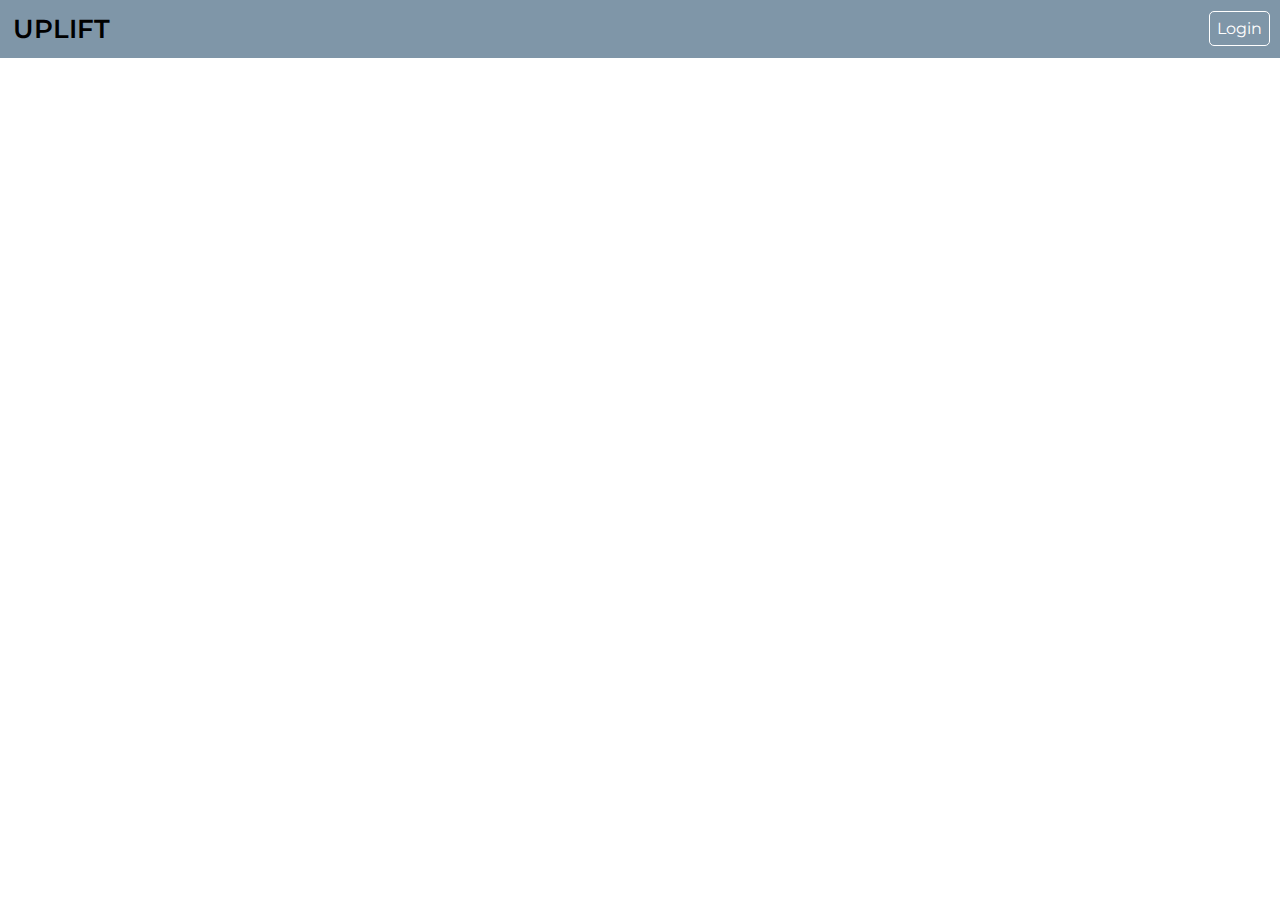
<file: index.html>
<!DOCTYPE html>
<html>
  <head>
    <title>Uplift</title>
    <link rel="stylesheet" href="css/style.css">
    <link href="https://fonts.googleapis.com/css?family=Montserrat:300" rel="stylesheet">
  </head>

  <body>
    <div id="title">UPLIFT</div>
    <nav>
      <div id="login" class="navBut"><a href="login.html">Login</a></div>
    </nav>
  </body>
</html>
</file>
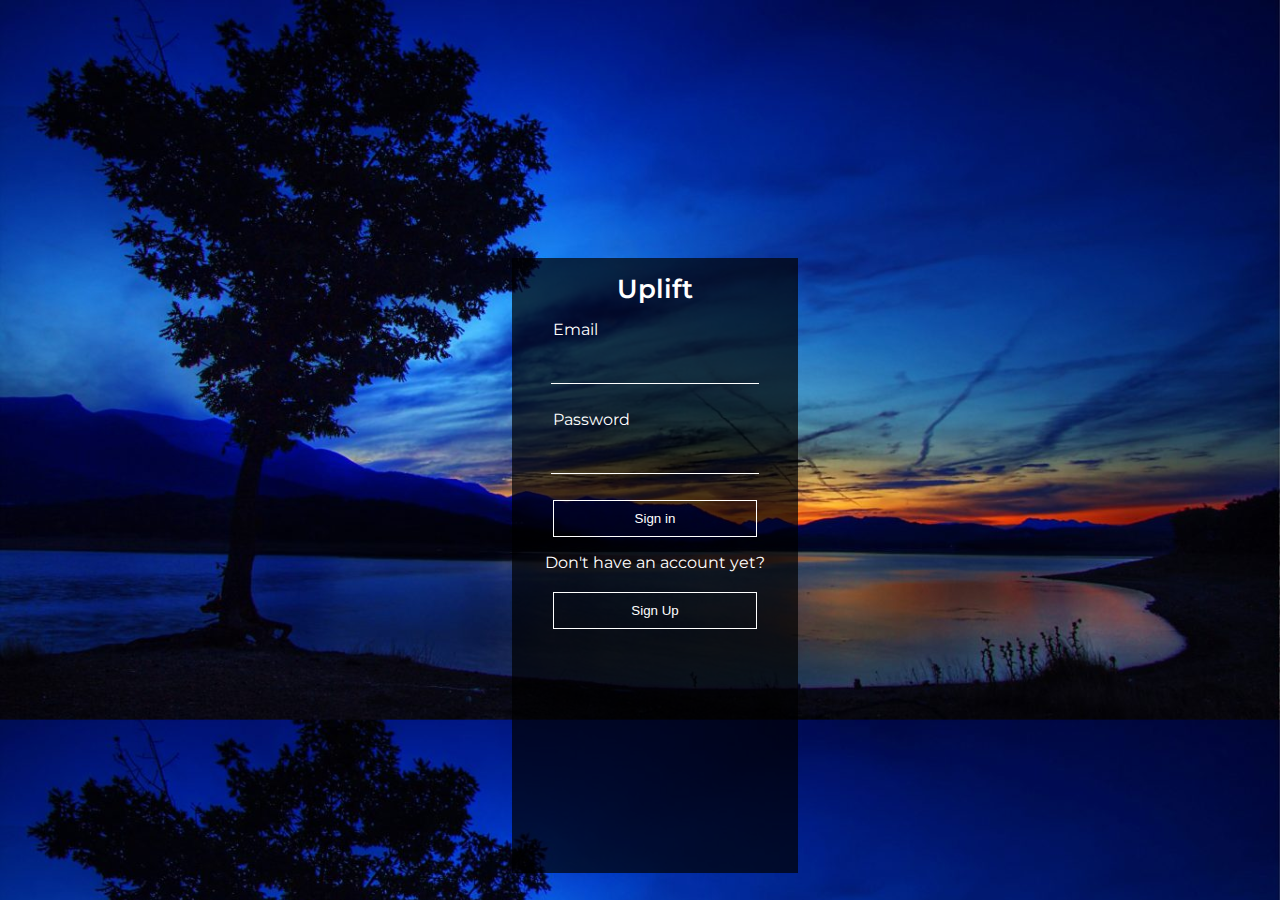
<file: login.html>
<!DOCTYPE html>
<html>
	<head>
		<title>Uplift | Sign In</title>
		<link rel="stylesheet" href="css/loginpageStyle.css">
    <link href="https://fonts.googleapis.com/css?family=Montserrat:300" rel="stylesheet">
	</head>

	<body>
		<div id="signinBox">
			<form id="signinForm">
				<center><div id="title">Uplift</div></center>
				<p>
					<label for="email">Email</label><br>
					<center>
						<input type="email" id="email" class="validate">
					</center>
				</p>

				<p>
					<label for="password">Password</label><br>
					<center>
						<input type="password" id="password" class="validate">
					</center>
				</p>
			</form>
			<center>
				<button id="signin">Sign in</button>
				<div>
					<p class="sign-up">Don't have an account yet?
						<a href="./signup.html">
							<button id="goToSignupPage">Sign Up</button>
						</a>
					</p>
				</div>
			</center>
		</div>

	</body>
</html>
</file>
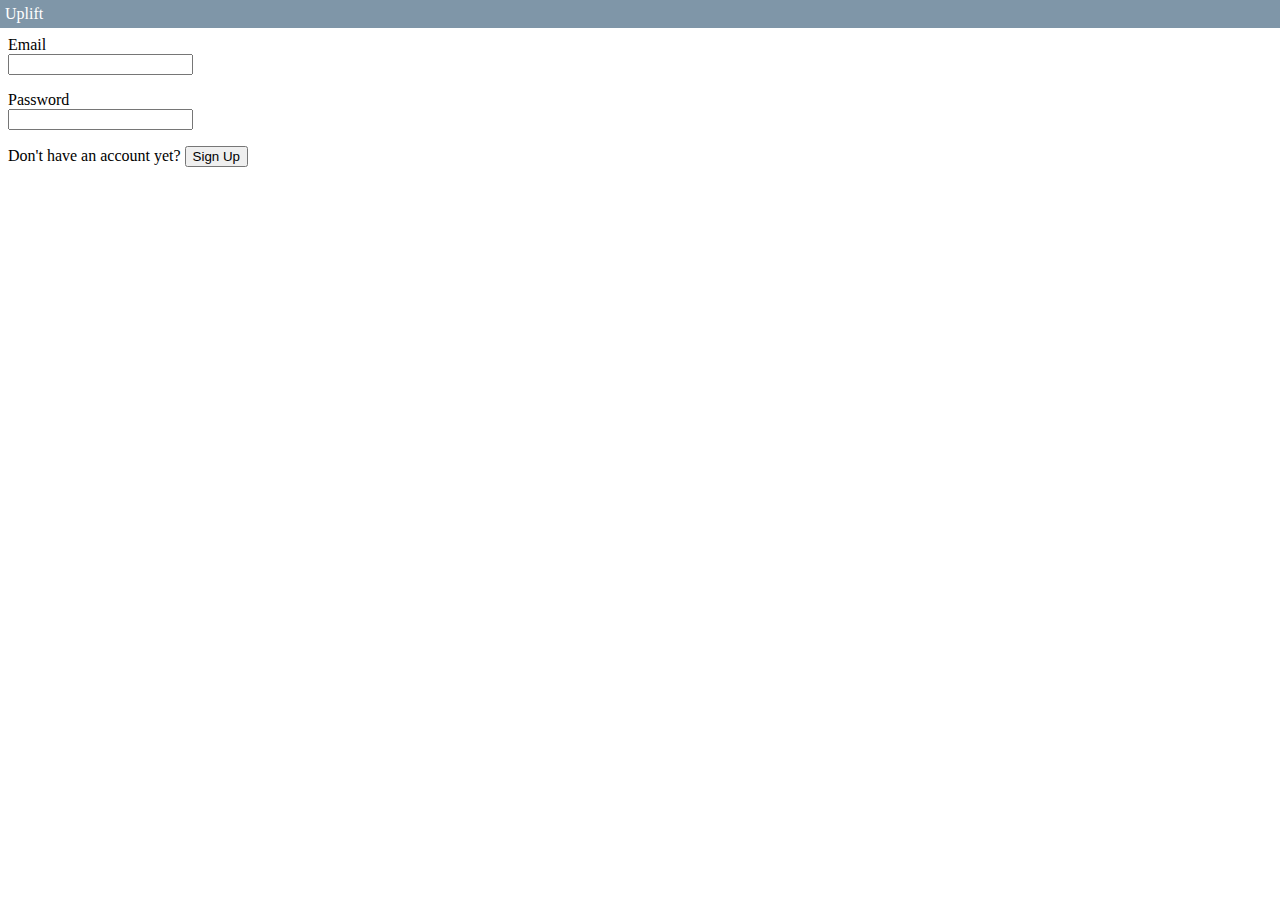
<file: signin.html>
<!DOCTYPE html>
<html>
	<head>
		<title>Uplift | Sign In</title>

	</head>

	<body>
		<header style="background-color: #7f96a8; color: #ffffff; margin: -8px; padding: 5px;">Uplift</header>
		
		<form id="signin">

			<p>
				<label for="email">Email</label><br>
				<input type="email" id="email" class="validate">
			</p>
			
			<p>
				<label for="password">Password</label><br>
				<input type="password" id="password" class="validate">
			</p>

		</form>
		
		<div>
			<p class="sign-up">Don't have an account yet? <a href="./signup.html"><button>Sign Up</button></a></p>
		</div>
		
	</body>
</html>
</file>
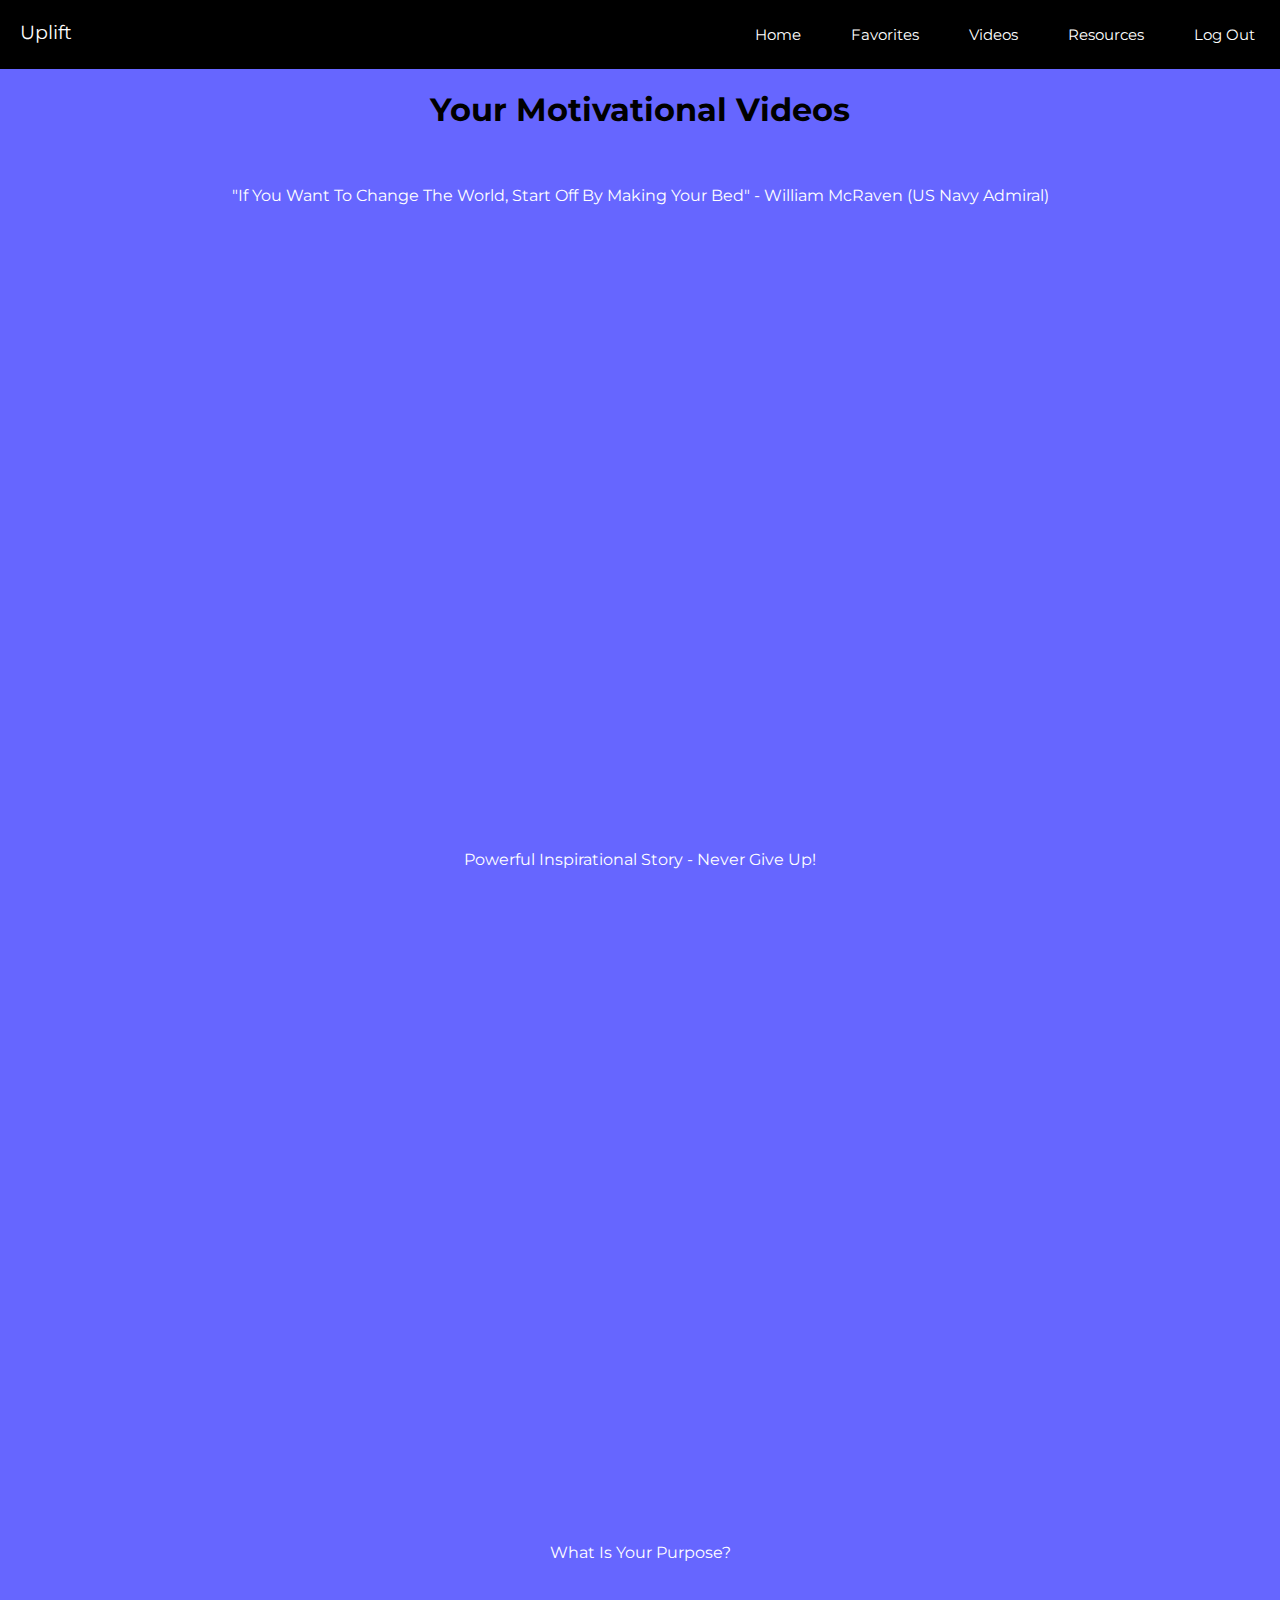
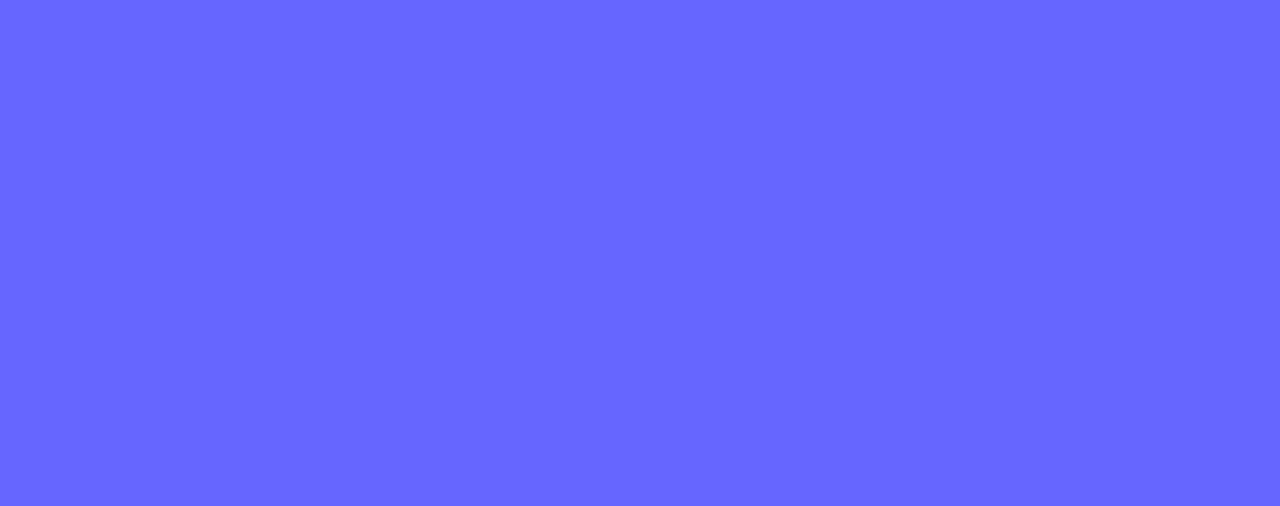
<file: videos.html>
<!DOCTYPE html>
<html>

<head>
  <title>Videos</title>
  <link rel="stylesheet" href="css/homepageStyle.css">
  <link href="https://fonts.googleapis.com/css?family=Montserrat:300" rel="stylesheet">
</head>

<body background = "https://i.ytimg.com/vi/6y-OAsRZbas/maxresdefault.jpg">
  <div id = "menu" align = "middle" >
    <ul class = "header">
     <li id="title">Uplift</li>
     <li> <a href = "index.html">Log Out</a> </li>
     <li> <a href = "resources.html">Resources</a> </li>
     <li> <a href = "videos.html">Videos</a> </li>
     <li> <a href = "favorites.html">Favorites</a> </li>
     <li> <a href = "home_page.html">Home</a> </li>
   </ul>
  </div>

  <div class="title" align = "middle">
  <h1>Your Motivational Videos</h1>
</div>

  <div>
  <center>
    <br>
    <div class = "container" align = "middle" bgcolor = "white">
    <p>"If You Want To Change The World,
      Start Off By Making Your Bed" - William McRaven (US Navy Admiral)</p>
    </div>
    <br>
    <br>
  <iframe width="700" height="400" src="https://www.youtube.com/embed/3sK3wJAxGfs"
  frameborder="0" allow="autoplay; encrypted-media" allowfullscreen></iframe>
    <br>
    <br>
    <br>
</center>
</div>

<div>
<center>
  <br>
  <br>
  <br>
  <br>
  <br>
  <br>
  <br>
  <div class = "container" align = "middle" bgcolor = "white">
  <p>Powerful Inspirational Story - Never Give Up!</p>
  </div>
  <br>
  <br>
<iframe width="560" height="315" src="https://www.youtube.com/embed/kZlXWp6vFdE"
frameborder="0" allow="autoplay; encrypted-media" allowfullscreen></iframe>
  <br>
  <br>
  <br>
  <br>
  <br>
  <br>
  <br>
  <br>
  <br>
  <br>
  <br>
  <br>
  <br>
  <br>
</center>
</div>

<div>
<center>

  <br>
  <br>
  <div class = "container" align = "middle" bgcolor = "white">
  <p>What Is Your Purpose?</p>
  </div>
  <br>
  <br>
<iframe width="560" height="315" src="https://www.youtube.com/embed/ce4I5h0grXI"
frameborder="0" allow="autoplay; encrypted-media" allowfullscreen></iframe>
  <br>
  <br>
  <br>
  <br>
  <br>
  <br>
  <br>
  <br>
  <br>
  <br>
</center>
</div>



</body>

</html>
</file>
<file: css/style.css>
html, body {
  font-family: "montserrat", sans-serif;
  padding: 0;
  margin: 0;
}

nav {
  background-color: #7F96A8;
  width: 100%;
  height: 4.5vmax;
}

.navBut {
  margin-top: 1.5vmax;
}

#title {
  margin-top: 1vmax;
  margin-left: 1vmax;
  font-weight: 600;
  font-size: 2vmax;
  position: absolute;
}

#login {
  float: right;
  margin-right: 10px;
}

#login a {
  padding: 7px;
  text-decoration: none;
  color: white;
  border-radius: 5px;
  border: solid 1px white;
}

#login a:hover {
  background-color: white;
  color: #7F96A8;
}
</file>
<file: css/loginpageStyle.css>
html, body {
  font-family: "montserrat", sans-serif;
  padding: 0;
  margin: 0;
}

body {
  background-image: url(../res/sunset.jpg);
  background-size: cover;
}

nav {
  background-color: #7F96A8;
  width: 100%;
  height: 4.5vmax;
}

.navBut {
  margin-top: 1.5vmax;
}

#title {
  color: white;
  font-weight: 600;
  font-size: 2vmax;
}

#loginPageBut {
  float: right;
  margin-right: 10px;
}

#loginPageBut a {
  padding: 7px;
  text-decoration: none;
  color: white;
  border-radius: 5px;
  border: solid 1px white;
}

#loginPageBut a:hover {
  background-color: white;
  color: #7F96A8;
}

#signinBox {
  background: rgba(0, 0, 0, 0.7);
  position: absolute;
  top: 50%;
  left: 50%;
  width: 20vmax;
  height: 65%;
  margin-top: -15%;
  margin-left: -10vmax;
  padding: 15px;
}

.sign-up {
  color: white;
}

#goToSignupPage {
  margin-top: 20px;
}

#signin, #goToSignupPage {
  color: white;
  border: 1px solid white;
  padding-top: 10px;
  padding-bottom: 10px;
  width: 80%;
  background: rgba(0, 0, 0, 0);
}

#signin:hover, #goToSignupPage:hover {
  color: black;
  background-color: white;
}

#signin:focus, #goToSignupPage:focus {
  outline: none;
}

label {
  color: white;
  margin-left: 10%;
}

#email, #password {
  color: white;
  background: rgba(0, 0, 0, 0);
  padding-bottom: 10px;
  margin-bottom: 10px;
  width: 80%;
  border: none;
  border-bottom: 1px solid white;
}

#email:focus {
  outline: none;
  border-color: #7F96A8;
}

#password:focus {
  outline: none;
  border-color: #7F96A8;
}
</file>
<file: css/homepageStyle.css>
body {
  font-family: "montserrat", sans-serif;
  padding: 0;
  margin: 0;
  background-color: #6666ff;
}

.container {
    position: relative;
    text-align: center;
    color: white;
}

#imgToChange {
  height: 80%;
  display: block;
  margin-left: auto;
  margin-right: auto;
}

.centered {
    font-weight: 600;
    font-size: 3.5vmax;
    position: absolute;
    top: 30%;
    left: 50%;
    transform: translate(-50%, -50%);
}

#title {
  float: left;
  color: white;
  padding: 20px;
}

#title:hover {
  background-color: black;
}

#box {
  position: absolute;
  top: 55%;
  left: 20%;
  width: 78vmax;
  height: 65%;
  margin-top: -15%;
  margin-left: -10vmax;
  padding: 15px;
}


.underline {
  text-align: center;
  font-size: 1.5vmax;
  font-weight: bold;
  width: 60%;
  display: block;
  margin-left: auto;
  margin-right: auto;
  padding: 20px;
  border-bottom: 1px solid black;
}

.header {
    list-style-type: none;
    margin: 0;
    padding: 0;
    background-color: black;
    overflow: hidden;
}

.header li {
    float: right;
}

.header li a {
    font-size: 1.2vmax;
    display: block;
    color: white;
    text-align: center;
    padding: 25px;
    text-decoration: none;
}

.header li:hover {
    background-color: #2a2a2a;
}

#menu {
    font-size: 1.5vmax;
    background-color: black;
}

.button {
  font-weight: 400;
  font-size: 1.5vmax;
  position: absolute;
  top: 90%;
  left: 90%;
  transform: translate(-50%, -50%);
  color: white;
  border: 1px solid white;
  padding: 10px 30px;
  background: rgba(0, 0, 0, 0);
}

.button:hover {
  color: black;
  border: 1px solid white;
  background-color: white;
}

#right {
  position: absolute;
  top: 90%;
  left: 90%;
  transform: translate(-50%, -50%);
}

.button:focus {
  outline: none;
}

#left {
  position: absolute;
  top: 90%;
  left: 10%;
  transform: translate(-50%, -50%);
}
</file>
